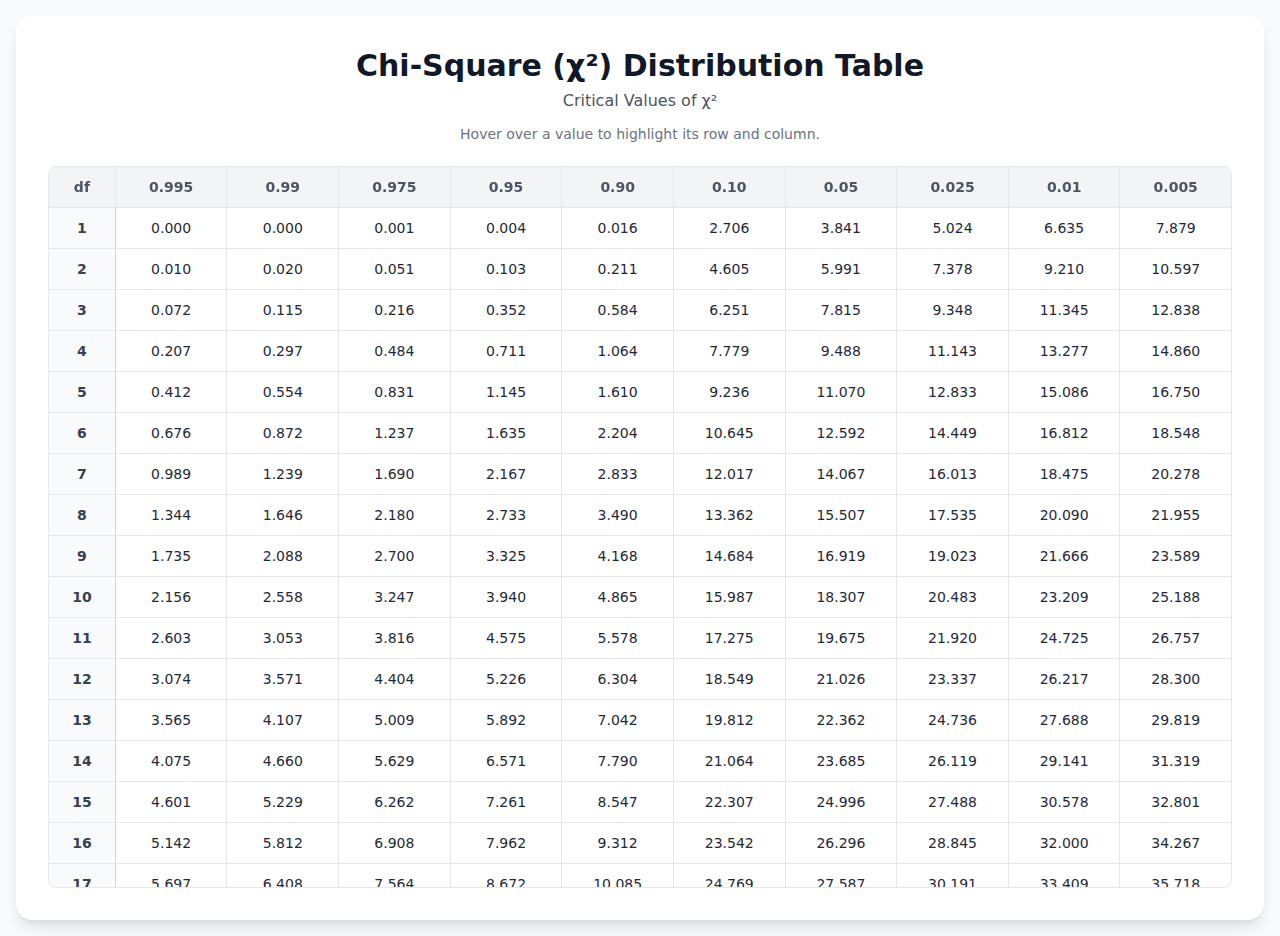
<file: ChiSquare_Distribution_Table.html>
<!DOCTYPE html>
<html lang="en">
<head>
    <meta charset="UTF-8">
    <meta name="viewport" content="width=device-width, initial-scale=1.0">
    <title>Interactive Chi-Square Distribution Table</title>
    <style>
        /* General Body and Layout Styles */
        body {
            font-family: system-ui, -apple-system, BlinkMacSystemFont, "Segoe UI", Roboto, "Helvetica Neue", Arial, "Noto Sans", sans-serif, "Apple Color Emoji", "Segoe UI Emoji", "Segoe UI Symbol", "Noto Color Emoji";
            background-color: #f9fafb;
            color: #1f2937;
            display: flex;
            align-items: center;
            justify-content: center;
            min-height: 100vh;
            margin: 0;
            padding: 1rem;
        }

        /* Main container for the table card */
        .main-container {
            width: 100%;
            max-width: 80rem;
            background-color: #ffffff;
            padding: 2rem;
            border-radius: 1rem;
            box-shadow: 0 10px 15px -3px rgb(0 0 0 / 0.1), 0 4px 6px -4px rgb(0 0 0 / 0.1);
        }

        /* Title and Subtitle Styles */
        .title-container {
            text-align: center;
            margin-bottom: 1.5rem;
        }
        h1 {
            font-size: 1.875rem;
            font-weight: 700;
            color: #111827;
            margin: 0;
        }
        .subtitle {
            font-size: 1rem;
            color: #4b5563;
            margin-top: 0.5rem;
        }
        .instructions {
            font-size: 0.875rem;
            color: #6b7281;
            margin-top: 0.25rem;
        }

        /* Table Wrapper and Base Styles */
        .table-container {
            max-height: 80vh; /* Limit height */
            overflow: auto;   /* Enable scrolling */
            border: 1px solid #e5e7eb;
            border-radius: 0.5rem;
        }
        table {
            min-width: 100%;
            font-size: 0.875rem;
            text-align: center;
            border-collapse: collapse;
        }
        th, td {
            padding: 0.75rem;
            transition: background-color 0.15s ease-in-out, font-weight 0.15s ease-in-out;
            white-space: nowrap; /* Prevent line breaks */
            border-left: 1px solid #e5e7eb;
            border-bottom: 1px solid #e5e7eb;
        }
        th:first-child, td:first-child {
            border-left: none;
        }


        /* Table Header Styles */
        thead {
            position: sticky;
            top: 0;
            z-index: 10;
        }
        th {
            background-color: #f3f4f6;
            font-weight: 700;
            color: #4b5563;
        }
        
        /* Row Header (df) Styles */
        .row-header {
            font-weight: 600;
            color: #374151;
            background-color: #f9fafb;
            position: sticky;
            left: 0;
            z-index: 5;
            border-right: 1px solid #d1d5db;
        }
        
        /* --- Highlighting Styles --- */
        /* Headers (top and side) */
        .header-highlight {
            background-color: #dcfce7; /* Light Green */
        }
        /* Cells in the highlighted row/column */
        .cell-highlight {
            background-color: #f0fdf4; /* Very Light Green */
        }
        /* The specific cell at the intersection */
        .intersection-highlight {
            background-color: #bbf7d0; /* Darker Green */
            font-weight: 700; /* Bold */
        }
    </style>
</head>
<body>

    <div class="main-container">
        <div class="title-container">
            <h1>Chi-Square (χ²) Distribution Table</h1>
            <p class="subtitle">Critical Values of χ²</p>
            <p class="instructions">Hover over a value to highlight its row and column.</p>
        </div>

        <div id="table-container" class="table-container">
            <table id="chi-square-table">
                <!-- Table content will be generated by JavaScript -->
            </table>
        </div>
    </div>

    <script>
        // Chi-Square Table Data
        const chiSquareData = [
            // df, α: 0.995, 0.99, 0.975, 0.95, 0.90, 0.10, 0.05, 0.025, 0.01, 0.005
            [1, 0.0000393, 0.000157, 0.000982, 0.00393, 0.0158, 2.706, 3.841, 5.024, 6.635, 7.879],
            [2, 0.0100, 0.0201, 0.0506, 0.103, 0.211, 4.605, 5.991, 7.378, 9.210, 10.597],
            [3, 0.0717, 0.115, 0.216, 0.352, 0.584, 6.251, 7.815, 9.348, 11.345, 12.838],
            [4, 0.207, 0.297, 0.484, 0.711, 1.064, 7.779, 9.488, 11.143, 13.277, 14.860],
            [5, 0.412, 0.554, 0.831, 1.145, 1.610, 9.236, 11.070, 12.833, 15.086, 16.750],
            [6, 0.676, 0.872, 1.237, 1.635, 2.204, 10.645, 12.592, 14.449, 16.812, 18.548],
            [7, 0.989, 1.239, 1.690, 2.167, 2.833, 12.017, 14.067, 16.013, 18.475, 20.278],
            [8, 1.344, 1.646, 2.180, 2.733, 3.490, 13.362, 15.507, 17.535, 20.090, 21.955],
            [9, 1.735, 2.088, 2.700, 3.325, 4.168, 14.684, 16.919, 19.023, 21.666, 23.589],
            [10, 2.156, 2.558, 3.247, 3.940, 4.865, 15.987, 18.307, 20.483, 23.209, 25.188],
            [11, 2.603, 3.053, 3.816, 4.575, 5.578, 17.275, 19.675, 21.920, 24.725, 26.757],
            [12, 3.074, 3.571, 4.404, 5.226, 6.304, 18.549, 21.026, 23.337, 26.217, 28.300],
            [13, 3.565, 4.107, 5.009, 5.892, 7.042, 19.812, 22.362, 24.736, 27.688, 29.819],
            [14, 4.075, 4.660, 5.629, 6.571, 7.790, 21.064, 23.685, 26.119, 29.141, 31.319],
            [15, 4.601, 5.229, 6.262, 7.261, 8.547, 22.307, 24.996, 27.488, 30.578, 32.801],
            [16, 5.142, 5.812, 6.908, 7.962, 9.312, 23.542, 26.296, 28.845, 32.000, 34.267],
            [17, 5.697, 6.408, 7.564, 8.672, 10.085, 24.769, 27.587, 30.191, 33.409, 35.718],
            [18, 6.265, 7.015, 8.231, 9.390, 10.865, 25.989, 28.869, 31.526, 34.805, 37.156],
            [19, 6.844, 7.633, 8.907, 10.117, 11.651, 27.204, 30.144, 32.852, 36.191, 38.582],
            [20, 7.434, 8.260, 9.591, 10.851, 12.443, 28.412, 31.410, 34.170, 37.566, 39.997],
            [21, 8.034, 8.897, 10.283, 11.591, 13.240, 29.615, 32.671, 35.479, 38.932, 41.401],
            [22, 8.643, 9.542, 10.982, 12.338, 14.041, 30.813, 33.924, 36.781, 40.289, 42.796],
            [23, 9.260, 10.196, 11.689, 13.091, 14.848, 32.007, 35.172, 38.076, 41.638, 44.181],
            [24, 9.886, 10.856, 12.401, 13.848, 15.659, 33.196, 36.415, 39.364, 42.980, 45.559],
            [25, 10.520, 11.524, 13.120, 14.611, 16.473, 34.382, 37.652, 40.646, 44.314, 46.928],
            [26, 11.160, 12.198, 13.844, 15.379, 17.292, 35.563, 38.885, 41.923, 45.642, 48.290],
            [27, 11.808, 12.879, 14.573, 16.151, 18.114, 36.741, 40.113, 43.195, 46.963, 49.645],
            [28, 12.461, 13.565, 15.308, 16.928, 18.939, 37.916, 41.337, 44.461, 48.278, 50.993],
            [29, 13.121, 14.256, 16.047, 17.708, 19.768, 39.087, 42.557, 45.722, 49.588, 52.336],
            [30, 13.787, 14.953, 16.791, 18.493, 20.599, 40.256, 43.773, 46.979, 50.892, 53.672],
            [40, 20.707, 22.164, 24.433, 26.509, 29.051, 51.805, 55.758, 59.342, 63.691, 66.766],
            [50, 27.991, 29.707, 32.357, 34.764, 37.689, 63.167, 67.505, 71.420, 76.154, 79.490]
        ];

        const table = document.getElementById('chi-square-table');

        // Function to generate the table
        function generateTable() {
            const thead = document.createElement('thead');
            const headerRow = document.createElement('tr');
            
            const headers = ["df", "0.995", "0.99", "0.975", "0.95", "0.90", "0.10", "0.05", "0.025", "0.01", "0.005"];
            headers.forEach(headerText => {
                const th = document.createElement('th');
                th.textContent = headerText;
                headerRow.appendChild(th);
            });
            thead.appendChild(headerRow);
            table.appendChild(thead);

            // Create tbody
            const tbody = document.createElement('tbody');
            chiSquareData.forEach(rowData => {
                const tr = document.createElement('tr');
                rowData.forEach((cellData, index) => {
                    const cell = document.createElement('td');
                    if (index === 0) {
                        cell.className = "row-header";
                        cell.textContent = cellData;
                    } else {
                        cell.textContent = cellData.toFixed(3);
                    }
                    tr.appendChild(cell);
                });
                tbody.appendChild(tr);
            });
            table.appendChild(tbody);
        }

        // Function to handle highlighting
        function addHighlightListeners() {
            const cells = table.querySelectorAll('tbody td');

            cells.forEach(cell => {
                if (cell.cellIndex === 0) return; // Skip row-header cells

                cell.addEventListener('mouseover', () => {
                    const colIndex = cell.cellIndex;
                    const rowIndex = cell.parentElement.rowIndex;

                    // Highlight column header
                    table.rows[0].cells[colIndex].classList.add('header-highlight');
                    
                    // Highlight row header
                    table.rows[rowIndex].cells[0].classList.add('header-highlight');

                    // Highlight all cells in the hovered row
                    for (let j = 1; j < table.rows[rowIndex].cells.length; j++) {
                        table.rows[rowIndex].cells[j].classList.add('cell-highlight');
                    }
                    
                    // Highlight all cells in the hovered column
                    for (let i = 1; i < table.rows.length; i++) { // Start from 1 to skip header row
                        table.rows[i].cells[colIndex].classList.add('cell-highlight');
                    }

                    // Add specific highlight to the intersection cell
                    cell.classList.add('intersection-highlight');
                });

                cell.addEventListener('mouseout', () => {
                    // Remove all highlight classes
                    document.querySelectorAll('.header-highlight, .cell-highlight, .intersection-highlight').forEach(el => {
                        el.classList.remove('header-highlight', 'cell-highlight', 'intersection-highlight');
                    });
                });
            });
        }

        // Initial setup
        generateTable();
        addHighlightListeners();

    </script>
</body>
</html>
</file>
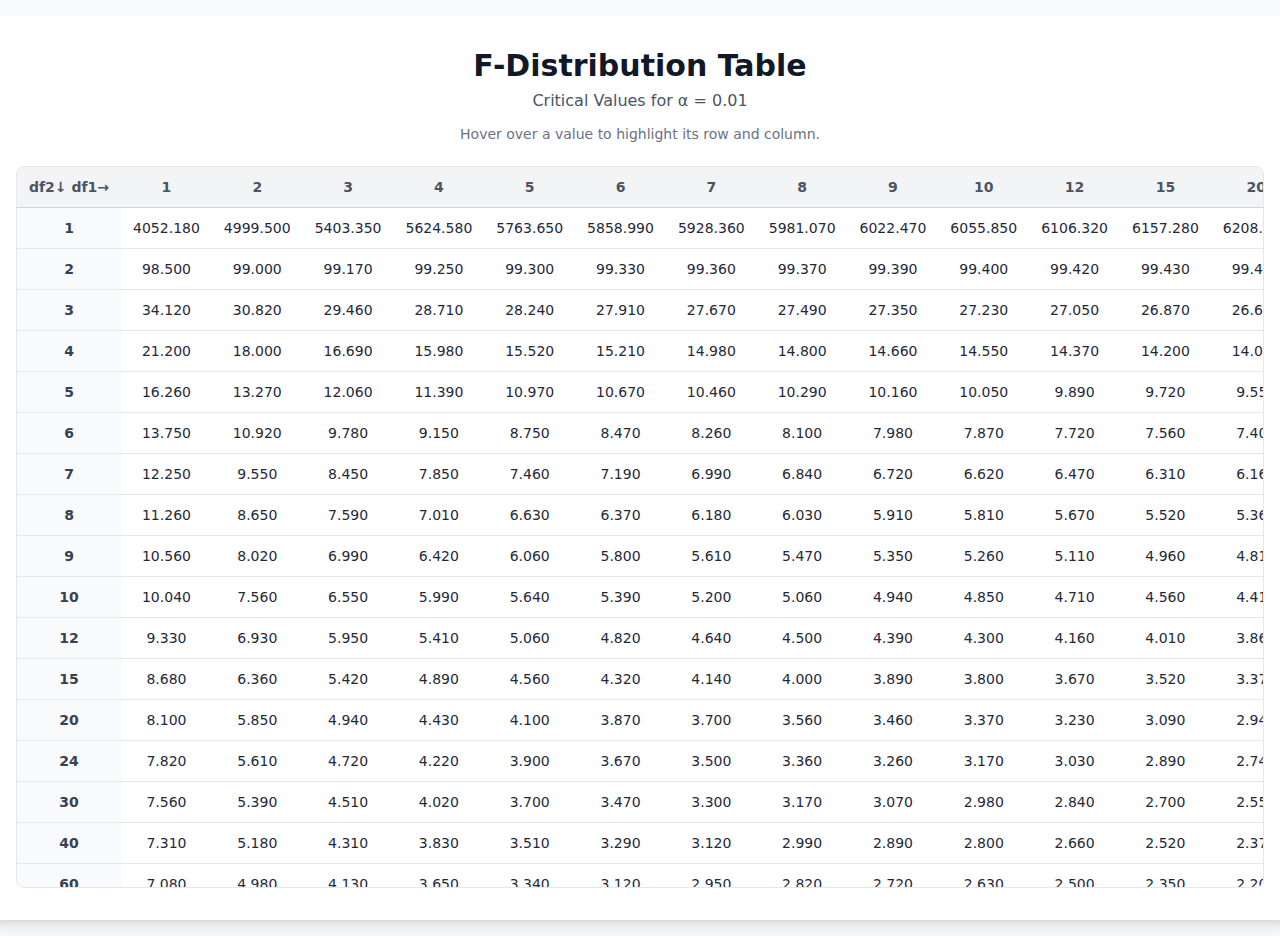
<file: F_Distribution_Table_01.html>
<!DOCTYPE html>
<html lang="en">
<head>
    <meta charset="UTF-8">
    <meta name="viewport" content="width=device-width, initial-scale=1.0">
    <title>Interactive F-Distribution Table (α = 0.01)</title>
    <style>
        /* General Body and Layout Styles */
        body {
            font-family: system-ui, -apple-system, BlinkMacSystemFont, "Segoe UI", Roboto, "Helvetica Neue", Arial, "Noto Sans", sans-serif, "Apple Color Emoji", "Segoe UI Emoji", "Segoe UI Symbol", "Noto Color Emoji";
            background-color: #f9fafb;
            color: #1f2937;
            display: flex;
            align-items: center;
            justify-content: center;
            min-height: 100vh;
            margin: 0;
            padding: 1rem;
        }

        /* Main container for the table card */
        .main-container {
            width: 100%;
            max-width: 80rem;
            background-color: #ffffff;
            padding: 2rem;
            border-radius: 1rem;
            box-shadow: 0 10px 15px -3px rgb(0 0 0 / 0.1), 0 4px 6px -4px rgb(0 0 0 / 0.1);
        }

        /* Title and Subtitle Styles */
        .title-container {
            text-align: center;
            margin-bottom: 1.5rem;
        }
        h1 {
            font-size: 1.875rem;
            font-weight: 700;
            color: #111827;
            margin: 0;
        }
        .subtitle {
            font-size: 1rem;
            color: #4b5563;
            margin-top: 0.5rem;
        }
        .instructions {
            font-size: 0.875rem;
            color: #6b7281;
            margin-top: 0.25rem;
        }

        /* Table Wrapper and Base Styles */
        .table-container {
            max-height: 80vh; /* Limit height */
            overflow: auto;   /* Enable scrolling */
            border: 1px solid #e5e7eb;
            border-radius: 0.5rem;
        }
        table {
            min-width: 100%;
            font-size: 0.875rem;
            text-align: center;
            border-collapse: collapse;
        }
        th, td {
            padding: 0.75rem;
            transition: background-color 0.15s ease-in-out, font-weight 0.15s ease-in-out;
            white-space: nowrap; /* Prevent line breaks */
        }

        /* Table Header Styles */
        thead {
            position: sticky;
            top: 0;
            z-index: 10;
        }
        th {
            background-color: #f3f4f6;
            font-weight: 700;
            color: #4b5563;
            border-bottom: 1px solid #d1d5db;
        }

        /* Table Body Styles */
        tbody tr {
            border-bottom: 1px solid #e5e7eb;
        }
        tbody tr:last-child {
            border-bottom: none;
        }

        /* Row Header (df2) Styles */
        .row-header {
            font-weight: 600;
            color: #374151;
            background-color: #f9fafb;
            position: sticky;
            left: 0;
            z-index: 5;
        }
        
        /* --- Highlighting Styles --- */
        /* Headers (df1 and df2) */
        .header-highlight {
            background-color: #dcfce7; /* Light Green */
        }
        /* Cells in the highlighted row/column */
        .cell-highlight {
            background-color: #f0fdf4; /* Very Light Green */
        }
        /* The specific cell at the intersection */
        .intersection-highlight {
            background-color: #bbf7d0; /* Darker Green */
            font-weight: 700; /* Bold */
        }
    </style>
</head>
<body>

    <div class="main-container">
        <div class="title-container">
            <h1>F-Distribution Table</h1>
            <p class="subtitle">Critical Values for α = 0.01</p>
            <p class="instructions">Hover over a value to highlight its row and column.</p>
        </div>

        <div id="table-container" class="table-container">
            <table id="f-table">
                <!-- Table content will be generated by JavaScript -->
            </table>
        </div>
    </div>

    <script>
        // F-Distribution data for alpha = 0.01
        const fData = [
            ["df2↓ df1→", 1, 2, 3, 4, 5, 6, 7, 8, 9, 10, 12, 15, 20, 24, 30, 40, 60, 120],
            [1, 4052.18, 4999.50, 5403.35, 5624.58, 5763.65, 5858.99, 5928.36, 5981.07, 6022.47, 6055.85, 6106.32, 6157.28, 6208.73, 6234.59, 6260.65, 6286.78, 6313.03, 6339.37],
            [2, 98.50, 99.00, 99.17, 99.25, 99.30, 99.33, 99.36, 99.37, 99.39, 99.40, 99.42, 99.43, 99.45, 99.46, 99.47, 99.47, 99.48, 99.49],
            [3, 34.12, 30.82, 29.46, 28.71, 28.24, 27.91, 27.67, 27.49, 27.35, 27.23, 27.05, 26.87, 26.69, 26.59, 26.50, 26.41, 26.32, 26.22],
            [4, 21.20, 18.00, 16.69, 15.98, 15.52, 15.21, 14.98, 14.80, 14.66, 14.55, 14.37, 14.20, 14.02, 13.93, 13.84, 13.75, 13.65, 13.56],
            [5, 16.26, 13.27, 12.06, 11.39, 10.97, 10.67, 10.46, 10.29, 10.16, 10.05, 9.89, 9.72, 9.55, 9.47, 9.38, 9.29, 9.20, 9.11],
            [6, 13.75, 10.92, 9.78, 9.15, 8.75, 8.47, 8.26, 8.10, 7.98, 7.87, 7.72, 7.56, 7.40, 7.31, 7.23, 7.14, 7.06, 6.97],
            [7, 12.25, 9.55, 8.45, 7.85, 7.46, 7.19, 6.99, 6.84, 6.72, 6.62, 6.47, 6.31, 6.16, 6.07, 5.99, 5.91, 5.82, 5.74],
            [8, 11.26, 8.65, 7.59, 7.01, 6.63, 6.37, 6.18, 6.03, 5.91, 5.81, 5.67, 5.52, 5.36, 5.28, 5.20, 5.11, 5.03, 4.95],
            [9, 10.56, 8.02, 6.99, 6.42, 6.06, 5.80, 5.61, 5.47, 5.35, 5.26, 5.11, 4.96, 4.81, 4.73, 4.65, 4.56, 4.47, 4.39],
            [10, 10.04, 7.56, 6.55, 5.99, 5.64, 5.39, 5.20, 5.06, 4.94, 4.85, 4.71, 4.56, 4.41, 4.33, 4.25, 4.16, 4.08, 3.99],
            [12, 9.33, 6.93, 5.95, 5.41, 5.06, 4.82, 4.64, 4.50, 4.39, 4.30, 4.16, 4.01, 3.86, 3.78, 3.70, 3.61, 3.52, 3.44],
            [15, 8.68, 6.36, 5.42, 4.89, 4.56, 4.32, 4.14, 4.00, 3.89, 3.80, 3.67, 3.52, 3.37, 3.29, 3.21, 3.12, 3.03, 2.95],
            [20, 8.10, 5.85, 4.94, 4.43, 4.10, 3.87, 3.70, 3.56, 3.46, 3.37, 3.23, 3.09, 2.94, 2.86, 2.78, 2.69, 2.60, 2.51],
            [24, 7.82, 5.61, 4.72, 4.22, 3.90, 3.67, 3.50, 3.36, 3.26, 3.17, 3.03, 2.89, 2.74, 2.66, 2.58, 2.49, 2.40, 2.31],
            [30, 7.56, 5.39, 4.51, 4.02, 3.70, 3.47, 3.30, 3.17, 3.07, 2.98, 2.84, 2.70, 2.55, 2.47, 2.39, 2.30, 2.21, 2.11],
            [40, 7.31, 5.18, 4.31, 3.83, 3.51, 3.29, 3.12, 2.99, 2.89, 2.80, 2.66, 2.52, 2.37, 2.29, 2.21, 2.11, 2.02, 1.92],
            [60, 7.08, 4.98, 4.13, 3.65, 3.34, 3.12, 2.95, 2.82, 2.72, 2.63, 2.50, 2.35, 2.20, 2.12, 2.04, 1.94, 1.84, 1.74],
            [120, 6.85, 4.79, 3.95, 3.48, 3.17, 2.96, 2.79, 2.66, 2.56, 2.47, 2.34, 2.19, 2.04, 1.96, 1.87, 1.77, 1.67, 1.56]
        ];

        const table = document.getElementById('f-table');

        // Function to generate the table
        function generateTable() {
            // Create thead
            const thead = document.createElement('thead');
            const headerRow = document.createElement('tr');
            fData[0].forEach(headerText => {
                const th = document.createElement('th');
                th.textContent = headerText;
                headerRow.appendChild(th);
            });
            thead.appendChild(headerRow);
            table.appendChild(thead);

            // Create tbody
            const tbody = document.createElement('tbody');
            for (let i = 1; i < fData.length; i++) {
                const dataRow = document.createElement('tr');
                fData[i].forEach((cellData, index) => {
                    const cell = document.createElement('td');
                    
                    if (index === 0) {
                        cell.textContent = cellData;
                        cell.className = "row-header";
                    } else {
                        cell.textContent = Number(cellData).toFixed(3);
                    }
                    dataRow.appendChild(cell);
                });
                tbody.appendChild(dataRow);
            }
            table.appendChild(tbody);
        }

        // Function to handle highlighting
        function addHighlightListeners() {
            const cells = table.querySelectorAll('td');
            const headerCells = table.querySelectorAll('th');

            cells.forEach(cell => {
                if (cell.cellIndex === 0) return; // Skip row-header cells

                cell.addEventListener('mouseover', () => {
                    const colIndex = cell.cellIndex;
                    const rowIndex = cell.parentElement.rowIndex;

                    // Highlight column header
                    headerCells[colIndex].classList.add('header-highlight');
                    
                    // Highlight row header
                    table.rows[rowIndex].cells[0].classList.add('header-highlight');

                    // Highlight all cells in the hovered column and row
                    for (let i = 1; i < table.rows.length; i++) {
                        table.rows[i].cells[colIndex].classList.add('cell-highlight');
                    }
                    for (let j = 1; j < table.rows[rowIndex].cells.length; j++) {
                        table.rows[rowIndex].cells[j].classList.add('cell-highlight');
                    }

                    // Add specific highlight to the intersection cell
                    cell.classList.add('intersection-highlight');
                });

                cell.addEventListener('mouseout', () => {
                    // Remove all highlight classes from all cells
                    document.querySelectorAll('.header-highlight, .cell-highlight, .intersection-highlight').forEach(el => {
                        el.classList.remove('header-highlight', 'cell-highlight', 'intersection-highlight');
                    });
                });
            });
        }

        // Initial setup
        generateTable();
        addHighlightListeners();

    </script>
</body>
</html>
</file>
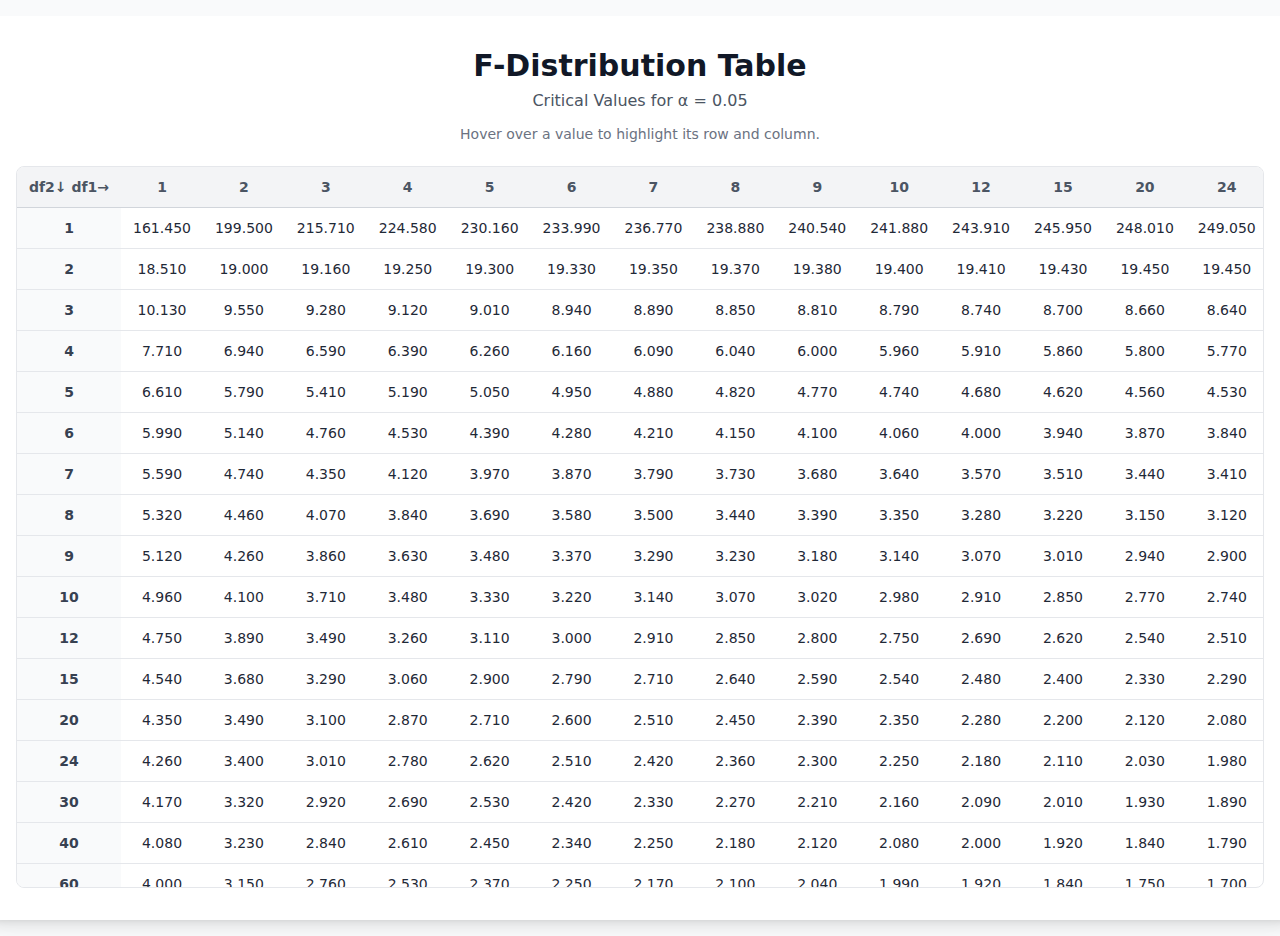
<file: F_Distribution_Table_05.html>
<!DOCTYPE html>
<html lang="en">
<head>
    <meta charset="UTF-8">
    <meta name="viewport" content="width=device-width, initial-scale=1.0">
    <title>Interactive F-Distribution Table (α = 0.05)</title>
    <style>
        /* General Body and Layout Styles */
        body {
            font-family: system-ui, -apple-system, BlinkMacSystemFont, "Segoe UI", Roboto, "Helvetica Neue", Arial, "Noto Sans", sans-serif, "Apple Color Emoji", "Segoe UI Emoji", "Segoe UI Symbol", "Noto Color Emoji";
            background-color: #f9fafb;
            color: #1f2937;
            display: flex;
            align-items: center;
            justify-content: center;
            min-height: 100vh;
            margin: 0;
            padding: 1rem;
        }

        /* Main container for the table card */
        .main-container {
            width: 100%;
            max-width: 80rem;
            background-color: #ffffff;
            padding: 2rem;
            border-radius: 1rem;
            box-shadow: 0 10px 15px -3px rgb(0 0 0 / 0.1), 0 4px 6px -4px rgb(0 0 0 / 0.1);
        }

        /* Title and Subtitle Styles */
        .title-container {
            text-align: center;
            margin-bottom: 1.5rem;
        }
        h1 {
            font-size: 1.875rem;
            font-weight: 700;
            color: #111827;
            margin: 0;
        }
        .subtitle {
            font-size: 1rem;
            color: #4b5563;
            margin-top: 0.5rem;
        }
        .instructions {
            font-size: 0.875rem;
            color: #6b7281;
            margin-top: 0.25rem;
        }

        /* Table Wrapper and Base Styles */
        .table-container {
            max-height: 80vh; /* Limit height */
            overflow: auto;   /* Enable scrolling */
            border: 1px solid #e5e7eb;
            border-radius: 0.5rem;
        }
        table {
            min-width: 100%;
            font-size: 0.875rem;
            text-align: center;
            border-collapse: collapse;
        }
        th, td {
            padding: 0.75rem;
            transition: background-color 0.15s ease-in-out, font-weight 0.15s ease-in-out;
            white-space: nowrap; /* Prevent line breaks */
        }

        /* Table Header Styles */
        thead {
            position: sticky;
            top: 0;
            z-index: 10;
        }
        th {
            background-color: #f3f4f6;
            font-weight: 700;
            color: #4b5563;
            border-bottom: 1px solid #d1d5db;
        }

        /* Table Body Styles */
        tbody tr {
            border-bottom: 1px solid #e5e7eb;
        }
        tbody tr:last-child {
            border-bottom: none;
        }

        /* Row Header (df2) Styles */
        .row-header {
            font-weight: 600;
            color: #374151;
            background-color: #f9fafb;
            position: sticky;
            left: 0;
            z-index: 5;
        }
        
        /* --- Highlighting Styles --- */
        /* Headers (df1 and df2) */
        .header-highlight {
            background-color: #dcfce7; /* Light Green */
        }
        /* Cells in the highlighted row/column */
        .cell-highlight {
            background-color: #f0fdf4; /* Very Light Green */
        }
        /* The specific cell at the intersection */
        .intersection-highlight {
            background-color: #bbf7d0; /* Darker Green */
            font-weight: 700; /* Bold */
        }
    </style>
</head>
<body>

    <div class="main-container">
        <div class="title-container">
            <h1>F-Distribution Table</h1>
            <p class="subtitle">Critical Values for α = 0.05</p>
            <p class="instructions">Hover over a value to highlight its row and column.</p>
        </div>

        <div id="table-container" class="table-container">
            <table id="f-table">
                <!-- Table content will be generated by JavaScript -->
            </table>
        </div>
    </div>

    <script>
        // F-Distribution data for alpha = 0.05
        const fData = [
            ["df2↓ df1→", 1, 2, 3, 4, 5, 6, 7, 8, 9, 10, 12, 15, 20, 24, 30, 40, 60, 120],
            [1, 161.45, 199.50, 215.71, 224.58, 230.16, 233.99, 236.77, 238.88, 240.54, 241.88, 243.91, 245.95, 248.01, 249.05, 250.10, 251.14, 252.20, 253.25],
            [2, 18.51, 19.00, 19.16, 19.25, 19.30, 19.33, 19.35, 19.37, 19.38, 19.40, 19.41, 19.43, 19.45, 19.45, 19.46, 19.47, 19.48, 19.49],
            [3, 10.13, 9.55, 9.28, 9.12, 9.01, 8.94, 8.89, 8.85, 8.81, 8.79, 8.74, 8.70, 8.66, 8.64, 8.62, 8.59, 8.57, 8.55],
            [4, 7.71, 6.94, 6.59, 6.39, 6.26, 6.16, 6.09, 6.04, 6.00, 5.96, 5.91, 5.86, 5.80, 5.77, 5.75, 5.72, 5.69, 5.66],
            [5, 6.61, 5.79, 5.41, 5.19, 5.05, 4.95, 4.88, 4.82, 4.77, 4.74, 4.68, 4.62, 4.56, 4.53, 4.50, 4.46, 4.43, 4.40],
            [6, 5.99, 5.14, 4.76, 4.53, 4.39, 4.28, 4.21, 4.15, 4.10, 4.06, 4.00, 3.94, 3.87, 3.84, 3.81, 3.77, 3.74, 3.70],
            [7, 5.59, 4.74, 4.35, 4.12, 3.97, 3.87, 3.79, 3.73, 3.68, 3.64, 3.57, 3.51, 3.44, 3.41, 3.38, 3.34, 3.30, 3.27],
            [8, 5.32, 4.46, 4.07, 3.84, 3.69, 3.58, 3.50, 3.44, 3.39, 3.35, 3.28, 3.22, 3.15, 3.12, 3.08, 3.04, 3.01, 2.97],
            [9, 5.12, 4.26, 3.86, 3.63, 3.48, 3.37, 3.29, 3.23, 3.18, 3.14, 3.07, 3.01, 2.94, 2.90, 2.86, 2.83, 2.79, 2.75],
            [10, 4.96, 4.10, 3.71, 3.48, 3.33, 3.22, 3.14, 3.07, 3.02, 2.98, 2.91, 2.85, 2.77, 2.74, 2.70, 2.66, 2.62, 2.58],
            [12, 4.75, 3.89, 3.49, 3.26, 3.11, 3.00, 2.91, 2.85, 2.80, 2.75, 2.69, 2.62, 2.54, 2.51, 2.47, 2.43, 2.38, 2.34],
            [15, 4.54, 3.68, 3.29, 3.06, 2.90, 2.79, 2.71, 2.64, 2.59, 2.54, 2.48, 2.40, 2.33, 2.29, 2.25, 2.20, 2.16, 2.11],
            [20, 4.35, 3.49, 3.10, 2.87, 2.71, 2.60, 2.51, 2.45, 2.39, 2.35, 2.28, 2.20, 2.12, 2.08, 2.04, 1.99, 1.95, 1.90],
            [24, 4.26, 3.40, 3.01, 2.78, 2.62, 2.51, 2.42, 2.36, 2.30, 2.25, 2.18, 2.11, 2.03, 1.98, 1.94, 1.89, 1.84, 1.79],
            [30, 4.17, 3.32, 2.92, 2.69, 2.53, 2.42, 2.33, 2.27, 2.21, 2.16, 2.09, 2.01, 1.93, 1.89, 1.84, 1.79, 1.74, 1.68],
            [40, 4.08, 3.23, 2.84, 2.61, 2.45, 2.34, 2.25, 2.18, 2.12, 2.08, 2.00, 1.92, 1.84, 1.79, 1.74, 1.69, 1.64, 1.58],
            [60, 4.00, 3.15, 2.76, 2.53, 2.37, 2.25, 2.17, 2.10, 2.04, 1.99, 1.92, 1.84, 1.75, 1.70, 1.65, 1.59, 1.53, 1.47],
            [120, 3.92, 3.07, 2.68, 2.45, 2.29, 2.17, 2.09, 2.02, 1.96, 1.91, 1.83, 1.75, 1.66, 1.61, 1.55, 1.50, 1.43, 1.37],
        ];

        const table = document.getElementById('f-table');

        // Function to generate the table
        function generateTable() {
            // Create thead
            const thead = document.createElement('thead');
            const headerRow = document.createElement('tr');
            fData[0].forEach(headerText => {
                const th = document.createElement('th');
                th.textContent = headerText;
                headerRow.appendChild(th);
            });
            thead.appendChild(headerRow);
            table.appendChild(thead);

            // Create tbody
            const tbody = document.createElement('tbody');
            for (let i = 1; i < fData.length; i++) {
                const dataRow = document.createElement('tr');
                fData[i].forEach((cellData, index) => {
                    const cell = document.createElement('td');
                    
                    if (index === 0) {
                        cell.textContent = cellData;
                        cell.className = "row-header";
                    } else {
                        cell.textContent = Number(cellData).toFixed(3);
                    }
                    dataRow.appendChild(cell);
                });
                tbody.appendChild(dataRow);
            }
            table.appendChild(tbody);
        }

        // Function to handle highlighting
        function addHighlightListeners() {
            const cells = table.querySelectorAll('td');
            const headerCells = table.querySelectorAll('th');

            cells.forEach(cell => {
                if (cell.cellIndex === 0) return; // Skip row-header cells

                cell.addEventListener('mouseover', () => {
                    const colIndex = cell.cellIndex;
                    const rowIndex = cell.parentElement.rowIndex;

                    // Highlight column header
                    headerCells[colIndex].classList.add('header-highlight');
                    
                    // Highlight row header
                    table.rows[rowIndex].cells[0].classList.add('header-highlight');

                    // Highlight all cells in the hovered column and row
                    for (let i = 1; i < table.rows.length; i++) {
                        table.rows[i].cells[colIndex].classList.add('cell-highlight');
                    }
                    for (let j = 1; j < table.rows[rowIndex].cells.length; j++) {
                        table.rows[rowIndex].cells[j].classList.add('cell-highlight');
                    }

                    // Add specific highlight to the intersection cell
                    cell.classList.add('intersection-highlight');
                });

                cell.addEventListener('mouseout', () => {
                    // Remove all highlight classes from all cells
                    document.querySelectorAll('.header-highlight, .cell-highlight, .intersection-highlight').forEach(el => {
                        el.classList.remove('header-highlight', 'cell-highlight', 'intersection-highlight');
                    });
                });
            });
        }

        // Initial setup
        generateTable();
        addHighlightListeners();

    </script>
</body>
</html>
</file>
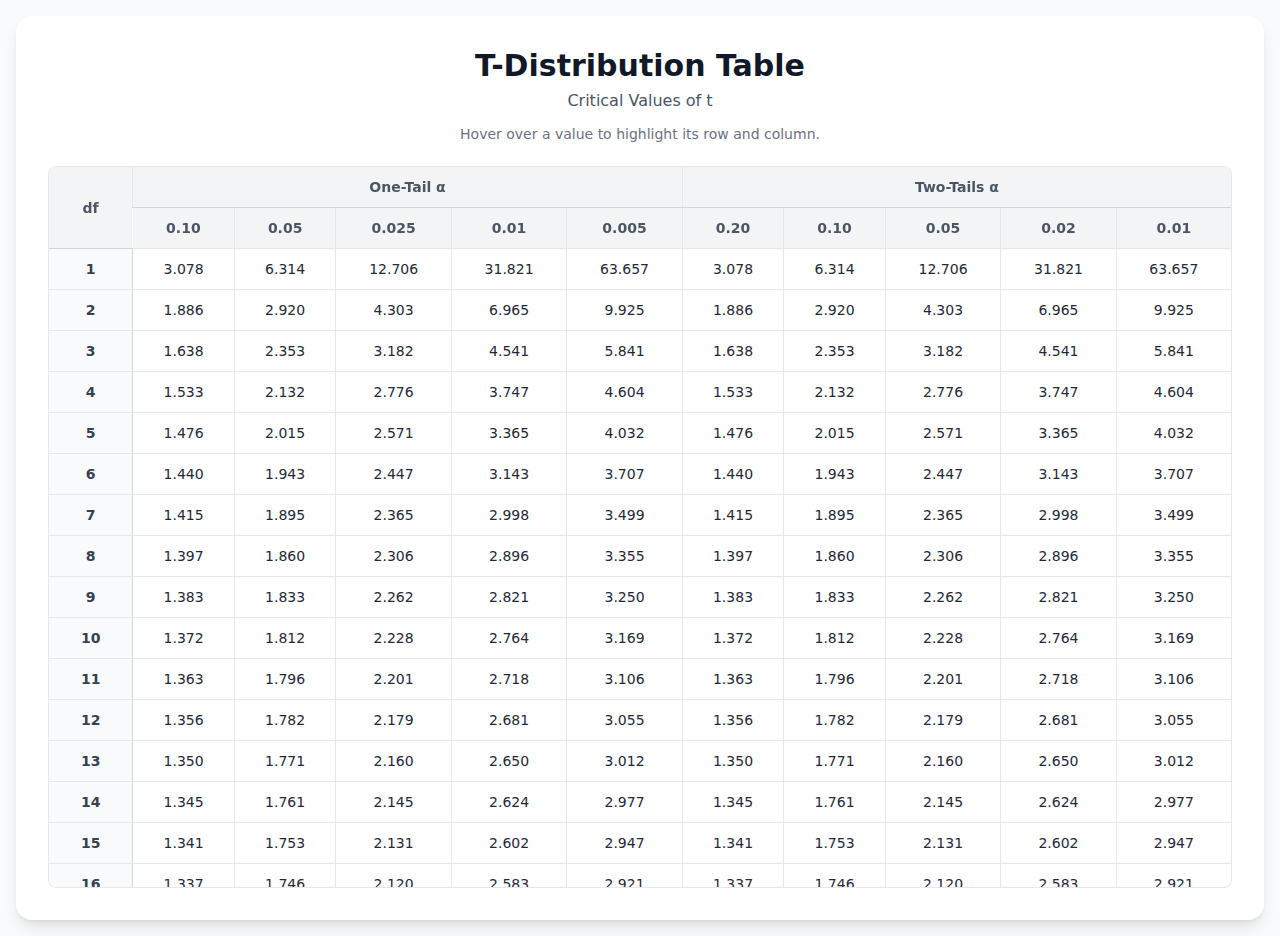
<file: T_Distribution_Table.html>
<!DOCTYPE html>
<html lang="en">
<head>
    <meta charset="UTF-8">
    <meta name="viewport" content="width=device-width, initial-scale=1.0">
    <title>Interactive T-Distribution Table</title>
    <style>
        /* General Body and Layout Styles */
        body {
            font-family: system-ui, -apple-system, BlinkMacSystemFont, "Segoe UI", Roboto, "Helvetica Neue", Arial, "Noto Sans", sans-serif, "Apple Color Emoji", "Segoe UI Emoji", "Segoe UI Symbol", "Noto Color Emoji";
            background-color: #f9fafb;
            color: #1f2937;
            display: flex;
            align-items: center;
            justify-content: center;
            min-height: 100vh;
            margin: 0;
            padding: 1rem;
        }

        /* Main container for the table card */
        .main-container {
            width: 100%;
            max-width: 80rem;
            background-color: #ffffff;
            padding: 2rem;
            border-radius: 1rem;
            box-shadow: 0 10px 15px -3px rgb(0 0 0 / 0.1), 0 4px 6px -4px rgb(0 0 0 / 0.1);
        }

        /* Title and Subtitle Styles */
        .title-container {
            text-align: center;
            margin-bottom: 1.5rem;
        }
        h1 {
            font-size: 1.875rem;
            font-weight: 700;
            color: #111827;
            margin: 0;
        }
        .subtitle {
            font-size: 1rem;
            color: #4b5563;
            margin-top: 0.5rem;
        }
        .instructions {
            font-size: 0.875rem;
            color: #6b7281;
            margin-top: 0.25rem;
        }

        /* Table Wrapper and Base Styles */
        .table-container {
            max-height: 80vh; /* Limit height */
            overflow: auto;   /* Enable scrolling */
            border: 1px solid #e5e7eb;
            border-radius: 0.5rem;
        }
        table {
            min-width: 100%;
            font-size: 0.875rem;
            text-align: center;
            border-collapse: collapse;
        }
        th, td {
            padding: 0.75rem;
            transition: background-color 0.15s ease-in-out, font-weight 0.15s ease-in-out;
            white-space: nowrap; /* Prevent line breaks */
            border-left: 1px solid #e5e7eb;
            border-bottom: 1px solid #e5e7eb;
        }
        th:first-child, td:first-child {
            border-left: none;
        }


        /* Table Header Styles */
        thead {
            position: sticky;
            top: 0;
            z-index: 10;
        }
        th {
            background-color: #f3f4f6;
            font-weight: 700;
            color: #4b5563;
        }
        .top-header {
            border-bottom: 1px solid #d1d5db;
        }

        /* Row Header (df) Styles */
        .row-header {
            font-weight: 600;
            color: #374151;
            background-color: #f9fafb;
            position: sticky;
            left: 0;
            z-index: 5;
            border-right: 1px solid #d1d5db;
        }
        
        /* --- Highlighting Styles --- */
        /* Headers (top and side) */
        .header-highlight {
            background-color: #dcfce7; /* Light Green */
        }
        /* Cells in the highlighted row/column */
        .cell-highlight {
            background-color: #f0fdf4; /* Very Light Green */
        }
        /* The specific cell at the intersection */
        .intersection-highlight {
            background-color: #bbf7d0; /* Darker Green */
            font-weight: 700; /* Bold */
        }
    </style>
</head>
<body>

    <div class="main-container">
        <div class="title-container">
            <h1>T-Distribution Table</h1>
            <p class="subtitle">Critical Values of t</p>
            <p class="instructions">Hover over a value to highlight its row and column.</p>
        </div>

        <div id="table-container" class="table-container">
            <table id="t-table">
                <!-- Table content will be generated by JavaScript -->
            </table>
        </div>
    </div>

    <script>
        // T-Table Data
        const tData = [
            // df, one-tail: .10, .05, .025, .01, .005 | two-tails: .20, .10, .05, .02, .01
            [1, 3.078, 6.314, 12.706, 31.821, 63.657],
            [2, 1.886, 2.920, 4.303, 6.965, 9.925],
            [3, 1.638, 2.353, 3.182, 4.541, 5.841],
            [4, 1.533, 2.132, 2.776, 3.747, 4.604],
            [5, 1.476, 2.015, 2.571, 3.365, 4.032],
            [6, 1.440, 1.943, 2.447, 3.143, 3.707],
            [7, 1.415, 1.895, 2.365, 2.998, 3.499],
            [8, 1.397, 1.860, 2.306, 2.896, 3.355],
            [9, 1.383, 1.833, 2.262, 2.821, 3.250],
            [10, 1.372, 1.812, 2.228, 2.764, 3.169],
            [11, 1.363, 1.796, 2.201, 2.718, 3.106],
            [12, 1.356, 1.782, 2.179, 2.681, 3.055],
            [13, 1.350, 1.771, 2.160, 2.650, 3.012],
            [14, 1.345, 1.761, 2.145, 2.624, 2.977],
            [15, 1.341, 1.753, 2.131, 2.602, 2.947],
            [16, 1.337, 1.746, 2.120, 2.583, 2.921],
            [17, 1.333, 1.740, 2.110, 2.567, 2.898],
            [18, 1.330, 1.734, 2.101, 2.552, 2.878],
            [19, 1.328, 1.729, 2.093, 2.539, 2.861],
            [20, 1.325, 1.725, 2.086, 2.528, 2.845],
            [21, 1.323, 1.721, 2.080, 2.518, 2.831],
            [22, 1.321, 1.717, 2.074, 2.508, 2.819],
            [23, 1.319, 1.714, 2.069, 2.500, 2.807],
            [24, 1.318, 1.711, 2.064, 2.492, 2.797],
            [25, 1.316, 1.708, 2.060, 2.485, 2.787],
            [26, 1.315, 1.706, 2.056, 2.479, 2.779],
            [27, 1.314, 1.703, 2.052, 2.473, 2.771],
            [28, 1.313, 1.701, 2.048, 2.467, 2.763],
            [29, 1.311, 1.699, 2.045, 2.462, 2.756],
            [30, 1.310, 1.697, 2.042, 2.457, 2.750],
            [35, 1.306, 1.690, 2.030, 2.438, 2.724],
            [40, 1.303, 1.684, 2.021, 2.423, 2.704],
            [45, 1.301, 1.679, 2.014, 2.412, 2.690],
            [50, 1.299, 1.676, 2.009, 2.403, 2.678],
            [55, 1.297, 1.673, 2.004, 2.396, 2.668],
            [60, 1.296, 1.671, 2.000, 2.390, 2.660],
            [65, 1.295, 1.669, 1.997, 2.385, 2.654],
            [70, 1.294, 1.667, 1.994, 2.381, 2.648],
            [75, 1.293, 1.665, 1.992, 2.377, 2.643],
            [80, 1.292, 1.664, 1.990, 2.374, 2.639],
            [85, 1.292, 1.663, 1.988, 2.371, 2.635],
            [90, 1.291, 1.662, 1.987, 2.368, 2.632],
            [95, 1.291, 1.661, 1.985, 2.366, 2.629],
            [100, 1.290, 1.660, 1.984, 2.364, 2.626]
        ];

        const table = document.getElementById('t-table');

        // Function to generate the table
        function generateTable() {
            const thead = document.createElement('thead');
            const topHeaderRow = document.createElement('tr');
            const bottomHeaderRow = document.createElement('tr');

            // Top Header Row
            topHeaderRow.innerHTML = `<th rowspan="2" class="top-header">df</th>
                                      <th colspan="5" class="top-header">One-Tail α</th>`;
            
            // Bottom Header Row
            bottomHeaderRow.innerHTML = `<th>0.10</th><th>0.05</th><th>0.025</th><th>0.01</th><th>0.005</th>`;

            thead.appendChild(topHeaderRow);
            thead.appendChild(bottomHeaderRow);
            
            // Add second header for two-tails
            const twoTailsTop = document.createElement('th');
            twoTailsTop.colSpan = 5;
            twoTailsTop.className = "top-header";
            twoTailsTop.textContent = "Two-Tails α";
            topHeaderRow.appendChild(twoTailsTop);

            const twoTailsBottom = `<th>0.20</th><th>0.10</th><th>0.05</th><th>0.02</th><th>0.01</th>`;
            bottomHeaderRow.innerHTML += twoTailsBottom;

            table.appendChild(thead);

            // Create tbody
            const tbody = document.createElement('tbody');
            tData.forEach(rowData => {
                const tr = document.createElement('tr');
                // First cell is the df value
                const dfCell = document.createElement('td');
                dfCell.className = "row-header";
                dfCell.textContent = rowData[0];
                tr.appendChild(dfCell);
                
                // Add the t-values for one-tail
                for(let i = 0; i < 5; i++) {
                    const cell = document.createElement('td');
                    cell.textContent = rowData[i+1].toFixed(3);
                    tr.appendChild(cell);
                }
                // Add the t-values for two-tails (same data)
                for(let i = 0; i < 5; i++) {
                    const cell = document.createElement('td');
                    cell.textContent = rowData[i+1].toFixed(3);
                    tr.appendChild(cell);
                }
                tbody.appendChild(tr);
            });
            table.appendChild(tbody);
        }

        // Function to handle highlighting
        function addHighlightListeners() {
            const cells = table.querySelectorAll('tbody td');

            cells.forEach(cell => {
                if (cell.cellIndex === 0) return; // Skip row-header cells

                cell.addEventListener('mouseover', () => {
                    const colIndex = cell.cellIndex;
                    const rowIndex = cell.parentElement.rowIndex;

                    // Highlight row header (df value)
                    table.rows[rowIndex].cells[0].classList.add('header-highlight');

                    // Highlight column headers
                    // For one-tail
                    if(colIndex > 0 && colIndex <= 5) {
                        table.rows[0].cells[1].classList.add('header-highlight'); // "One-Tail α"
                        table.rows[1].cells[colIndex - 1].classList.add('header-highlight');
                    }
                    // For two-tails
                    if(colIndex > 5) {
                        table.rows[0].cells[2].classList.add('header-highlight'); // "Two-Tails α"
                        table.rows[1].cells[colIndex - 1].classList.add('header-highlight');
                    }

                    // Highlight all cells in the hovered row
                    for (let j = 1; j < table.rows[rowIndex].cells.length; j++) {
                        table.rows[rowIndex].cells[j].classList.add('cell-highlight');
                    }
                    
                    // Highlight all cells in the hovered column
                    for (let i = 2; i < table.rows.length; i++) { // Start from 2 to skip header rows
                        table.rows[i].cells[colIndex].classList.add('cell-highlight');
                    }

                    // Add specific highlight to the intersection cell
                    cell.classList.add('intersection-highlight');
                });

                cell.addEventListener('mouseout', () => {
                    // Remove all highlight classes
                    document.querySelectorAll('.header-highlight, .cell-highlight, .intersection-highlight').forEach(el => {
                        el.classList.remove('header-highlight', 'cell-highlight', 'intersection-highlight');
                    });
                });
            });
        }

        // Initial setup
        generateTable();
        addHighlightListeners();

    </script>
</body>
</html>
</file>
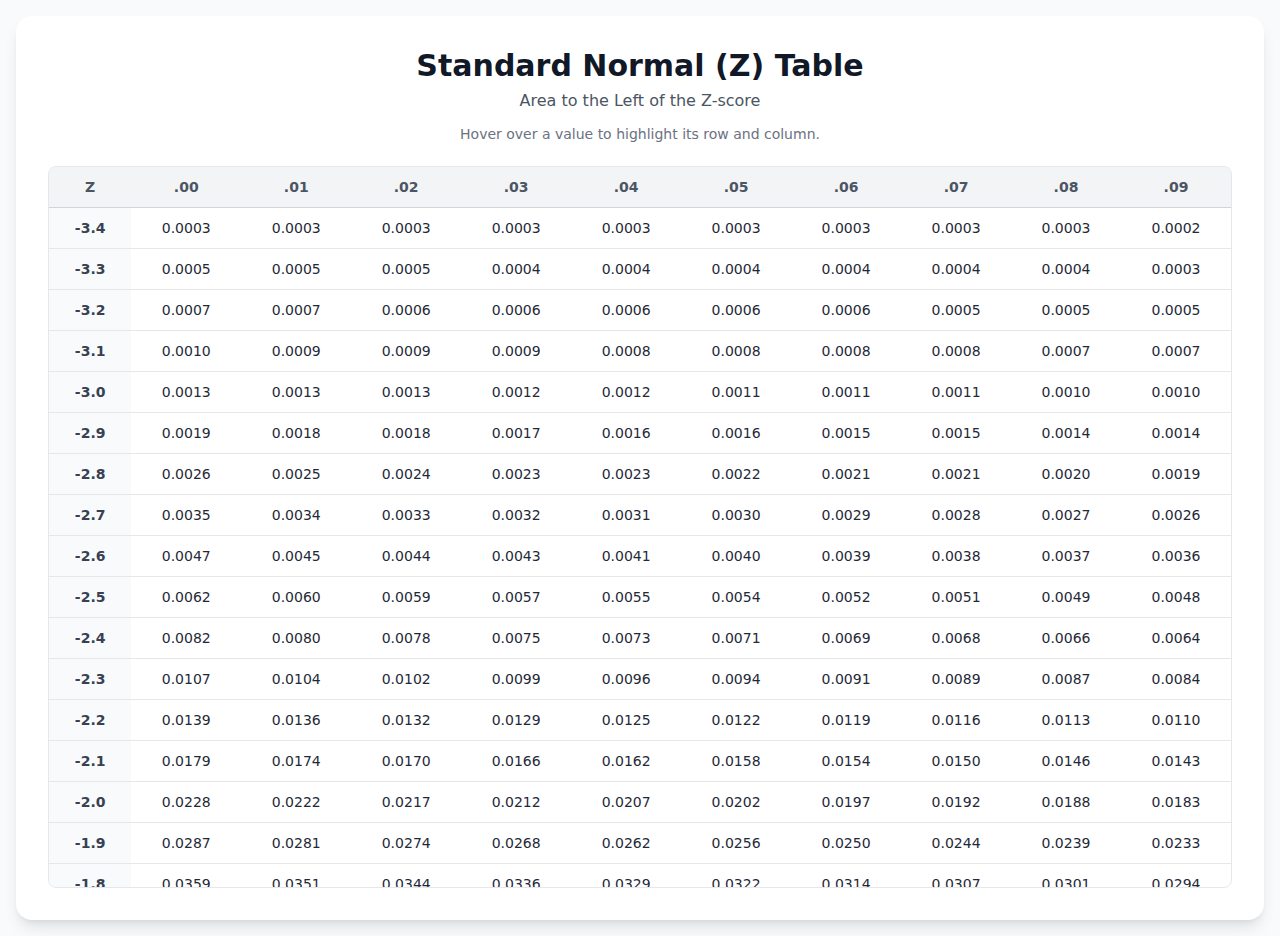
<file: Z_Distribution_Table.html>
<!DOCTYPE html>
<html lang="en">
<head>
    <meta charset="UTF-8">
    <meta name="viewport" content="width=device-width, initial-scale=1.0">
    <title>Interactive Z-Table</title>
    <style>
        /* General Body and Layout Styles */
        body {
            font-family: system-ui, -apple-system, BlinkMacSystemFont, "Segoe UI", Roboto, "Helvetica Neue", Arial, "Noto Sans", sans-serif, "Apple Color Emoji", "Segoe UI Emoji", "Segoe UI Symbol", "Noto Color Emoji";
            background-color: #f9fafb;
            color: #1f2937;
            display: flex;
            align-items: center;
            justify-content: center;
            min-height: 100vh;
            margin: 0;
            padding: 1rem;
        }

        /* Main container for the table card */
        .main-container {
            width: 100%;
            max-width: 80rem;
            background-color: #ffffff;
            padding: 2rem;
            border-radius: 1rem;
            box-shadow: 0 10px 15px -3px rgb(0 0 0 / 0.1), 0 4px 6px -4px rgb(0 0 0 / 0.1);
        }

        /* Title and Subtitle Styles */
        .title-container {
            text-align: center;
            margin-bottom: 1.5rem;
        }
        h1 {
            font-size: 1.875rem;
            font-weight: 700;
            color: #111827;
            margin: 0;
        }
        .subtitle {
            font-size: 1rem;
            color: #4b5563;
            margin-top: 0.5rem;
        }
        .instructions {
            font-size: 0.875rem;
            color: #6b7281;
            margin-top: 0.25rem;
        }

        /* Table Wrapper and Base Styles */
        .table-container {
            max-height: 80vh; /* Limit height */
            overflow: auto;   /* Enable scrolling */
            border: 1px solid #e5e7eb;
            border-radius: 0.5rem;
        }
        table {
            min-width: 100%;
            font-size: 0.875rem;
            text-align: center;
            border-collapse: collapse;
        }
        th, td {
            padding: 0.75rem;
            transition: background-color 0.15s ease-in-out, font-weight 0.15s ease-in-out;
            white-space: nowrap; /* Prevent line breaks */
        }

        /* Table Header Styles */
        thead {
            position: sticky;
            top: 0;
            z-index: 10;
        }
        th {
            background-color: #f3f4f6;
            font-weight: 700;
            color: #4b5563;
            border-bottom: 1px solid #d1d5db;
        }

        /* Table Body Styles */
        tbody tr {
            border-bottom: 1px solid #e5e7eb;
        }
        tbody tr:last-child {
            border-bottom: none;
        }

        /* Row Header (Z-score) Styles */
        .row-header {
            font-weight: 600;
            color: #374151;
            background-color: #f9fafb;
            position: sticky;
            left: 0;
            z-index: 5;
        }
        
        /* --- Highlighting Styles --- */
        /* Headers (top and side) */
        .header-highlight {
            background-color: #dcfce7; /* Light Green */
        }
        /* Cells in the highlighted row/column */
        .cell-highlight {
            background-color: #f0fdf4; /* Very Light Green */
        }
        /* The specific cell at the intersection */
        .intersection-highlight {
            background-color: #bbf7d0; /* Darker Green */
            font-weight: 700; /* Bold */
        }
    </style>
</head>
<body>

    <div class="main-container">
        <div class="title-container">
            <h1>Standard Normal (Z) Table</h1>
            <p class="subtitle">Area to the Left of the Z-score</p>
            <p class="instructions">Hover over a value to highlight its row and column.</p>
        </div>

        <div id="table-container" class="table-container">
            <table id="z-table">
                <!-- Table content will be generated by JavaScript -->
            </table>
        </div>
    </div>

    <script>
        // Z-Table Data: Area under the standard normal curve to the left of Z
        const zData = [
            ["Z", ".00", ".01", ".02", ".03", ".04", ".05", ".06", ".07", ".08", ".09"],
            [-3.4, .0003, .0003, .0003, .0003, .0003, .0003, .0003, .0003, .0003, .0002],
            [-3.3, .0005, .0005, .0005, .0004, .0004, .0004, .0004, .0004, .0004, .0003],
            [-3.2, .0007, .0007, .0006, .0006, .0006, .0006, .0006, .0005, .0005, .0005],
            [-3.1, .0010, .0009, .0009, .0009, .0008, .0008, .0008, .0008, .0007, .0007],
            [-3.0, .0013, .0013, .0013, .0012, .0012, .0011, .0011, .0011, .0010, .0010],
            [-2.9, .0019, .0018, .0018, .0017, .0016, .0016, .0015, .0015, .0014, .0014],
            [-2.8, .0026, .0025, .0024, .0023, .0023, .0022, .0021, .0021, .0020, .0019],
            [-2.7, .0035, .0034, .0033, .0032, .0031, .0030, .0029, .0028, .0027, .0026],
            [-2.6, .0047, .0045, .0044, .0043, .0041, .0040, .0039, .0038, .0037, .0036],
            [-2.5, .0062, .0060, .0059, .0057, .0055, .0054, .0052, .0051, .0049, .0048],
            [-2.4, .0082, .0080, .0078, .0075, .0073, .0071, .0069, .0068, .0066, .0064],
            [-2.3, .0107, .0104, .0102, .0099, .0096, .0094, .0091, .0089, .0087, .0084],
            [-2.2, .0139, .0136, .0132, .0129, .0125, .0122, .0119, .0116, .0113, .0110],
            [-2.1, .0179, .0174, .0170, .0166, .0162, .0158, .0154, .0150, .0146, .0143],
            [-2.0, .0228, .0222, .0217, .0212, .0207, .0202, .0197, .0192, .0188, .0183],
            [-1.9, .0287, .0281, .0274, .0268, .0262, .0256, .0250, .0244, .0239, .0233],
            [-1.8, .0359, .0351, .0344, .0336, .0329, .0322, .0314, .0307, .0301, .0294],
            [-1.7, .0446, .0436, .0427, .0418, .0409, .0401, .0392, .0384, .0375, .0367],
            [-1.6, .0548, .0537, .0526, .0516, .0505, .0495, .0485, .0475, .0465, .0455],
            [-1.5, .0668, .0655, .0643, .0630, .0618, .0606, .0594, .0582, .0571, .0559],
            [-1.4, .0808, .0793, .0778, .0764, .0749, .0735, .0721, .0708, .0694, .0681],
            [-1.3, .0968, .0951, .0934, .0918, .0901, .0885, .0869, .0853, .0838, .0823],
            [-1.2, .1151, .1131, .1112, .1093, .1075, .1056, .1038, .1020, .1003, .0985],
            [-1.1, .1357, .1335, .1314, .1292, .1271, .1251, .1230, .1210, .1190, .1170],
            [-1.0, .1587, .1562, .1539, .1515, .1492, .1469, .1446, .1423, .1401, .1379],
            [-0.9, .1841, .1814, .1788, .1762, .1736, .1711, .1685, .1660, .1635, .1611],
            [-0.8, .2119, .2090, .2061, .2033, .2005, .1977, .1949, .1922, .1894, .1867],
            [-0.7, .2420, .2389, .2358, .2327, .2296, .2266, .2236, .2206, .2177, .2148],
            [-0.6, .2743, .2709, .2676, .2643, .2611, .2578, .2546, .2514, .2483, .2451],
            [-0.5, .3085, .3050, .3015, .2981, .2946, .2912, .2877, .2843, .2810, .2776],
            [-0.4, .3446, .3409, .3372, .3336, .3300, .3264, .3228, .3192, .3156, .3121],
            [-0.3, .3821, .3783, .3745, .3707, .3669, .3632, .3594, .3557, .3520, .3483],
            [-0.2, .4207, .4168, .4129, .4090, .4052, .4013, .3974, .3936, .3897, .3859],
            [-0.1, .4602, .4562, .4522, .4483, .4443, .4404, .4364, .4325, .4286, .4247],
            [-0.0, .5000, .4960, .4920, .4880, .4840, .4801, .4761, .4721, .4681, .4641],
            [0.0, .5000, .5040, .5080, .5120, .5160, .5199, .5239, .5279, .5319, .5359],
            [0.1, .5398, .5438, .5478, .5517, .5557, .5596, .5636, .5675, .5714, .5753],
            [0.2, .5793, .5832, .5871, .5910, .5948, .5987, .6026, .6064, .6103, .6141],
            [0.3, .6179, .6217, .6255, .6293, .6331, .6368, .6406, .6443, .6480, .6517],
            [0.4, .6554, .6591, .6628, .6664, .6700, .6736, .6772, .6808, .6844, .6879],
            [0.5, .6915, .6950, .6985, .7019, .7054, .7088, .7123, .7157, .7190, .7224],
            [0.6, .7257, .7291, .7324, .7357, .7389, .7422, .7454, .7486, .7517, .7549],
            [0.7, .7580, .7611, .7642, .7673, .7704, .7734, .7764, .7794, .7823, .7852],
            [0.8, .7881, .7910, .7939, .7967, .7995, .8023, .8051, .8078, .8106, .8133],
            [0.9, .8159, .8186, .8212, .8238, .8264, .8289, .8315, .8340, .8365, .8389],
            [1.0, .8413, .8438, .8461, .8485, .8508, .8531, .8554, .8577, .8599, .8621],
            [1.1, .8643, .8665, .8686, .8708, .8729, .8749, .8770, .8790, .8810, .8830],
            [1.2, .8849, .8869, .8888, .8907, .8925, .8944, .8962, .8980, .8997, .9015],
            [1.3, .9032, .9049, .9066, .9082, .9099, .9115, .9131, .9147, .9162, .9177],
            [1.4, .9192, .9207, .9222, .9236, .9251, .9265, .9279, .9292, .9306, .9319],
            [1.5, .9332, .9345, .9357, .9370, .9382, .9394, .9406, .9418, .9429, .9441],
            [1.6, .9452, .9463, .9474, .9484, .9495, .9505, .9515, .9525, .9535, .9545],
            [1.7, .9554, .9564, .9573, .9582, .9591, .9599, .9608, .9616, .9625, .9633],
            [1.8, .9641, .9649, .9656, .9664, .9671, .9678, .9686, .9693, .9699, .9706],
            [1.9, .9713, .9719, .9726, .9732, .9738, .9744, .9750, .9756, .9761, .9767],
            [2.0, .9772, .9778, .9783, .9788, .9793, .9798, .9803, .9808, .9812, .9817],
            [2.1, .9821, .9826, .9830, .9834, .9838, .9842, .9846, .9850, .9854, .9857],
            [2.2, .9861, .9864, .9868, .9871, .9875, .9878, .9881, .9884, .9887, .9890],
            [2.3, .9893, .9896, .9898, .9901, .9904, .9906, .9909, .9911, .9913, .9916],
            [2.4, .9918, .9920, .9922, .9925, .9927, .9929, .9931, .9932, .9934, .9936],
            [2.5, .9938, .9940, .9941, .9943, .9945, .9946, .9948, .9949, .9951, .9952],
            [2.6, .9953, .9955, .9956, .9957, .9959, .9960, .9961, .9962, .9963, .9964],
            [2.7, .9965, .9966, .9967, .9968, .9969, .9970, .9971, .9972, .9973, .9974],
            [2.8, .9974, .9975, .9976, .9977, .9977, .9978, .9979, .9979, .9980, .9981],
            [2.9, .9981, .9982, .9982, .9983, .9984, .9984, .9985, .9985, .9986, .9986],
            [3.0, .9987, .9987, .9987, .9988, .9988, .9989, .9989, .9989, .9990, .9990],
            [3.1, .9990, .9991, .9991, .9991, .9992, .9992, .9992, .9993, .9993, .9993],
            [3.2, .9993, .9994, .9994, .9994, .9994, .9995, .9995, .9995, .9995, .9996],
            [3.3, .9995, .9995, .9995, .9996, .9996, .9996, .9996, .9996, .9997, .9997],
            [3.4, .9997, .9997, .9997, .9997, .9997, .9997, .9997, .9998, .9998, .9998]
        ];

        const table = document.getElementById('z-table');

        // Function to generate the table
        function generateTable() {
            // Create thead
            const thead = document.createElement('thead');
            const headerRow = document.createElement('tr');
            zData[0].forEach(headerText => {
                const th = document.createElement('th');
                th.textContent = headerText;
                headerRow.appendChild(th);
            });
            thead.appendChild(headerRow);
            table.appendChild(thead);

            // Create tbody
            const tbody = document.createElement('tbody');
            for (let i = 1; i < zData.length; i++) {
                const dataRow = document.createElement('tr');
                zData[i].forEach((cellData, index) => {
                    const cell = document.createElement('td');
                    
                    if (index === 0) {
                        cell.textContent = Number(cellData).toFixed(1);
                        cell.className = "row-header";
                    } else {
                        cell.textContent = Number(cellData).toFixed(4);
                    }
                    dataRow.appendChild(cell);
                });
                tbody.appendChild(dataRow);
            }
            table.appendChild(tbody);
        }

        // Function to handle highlighting
        function addHighlightListeners() {
            const cells = table.querySelectorAll('td');
            const headerCells = table.querySelectorAll('th');

            cells.forEach(cell => {
                if (cell.cellIndex === 0) return; // Skip row-header cells

                cell.addEventListener('mouseover', () => {
                    const colIndex = cell.cellIndex;
                    const rowIndex = cell.parentElement.rowIndex;

                    // Highlight column header
                    headerCells[colIndex].classList.add('header-highlight');
                    
                    // Highlight row header
                    table.rows[rowIndex].cells[0].classList.add('header-highlight');

                    // Highlight all cells in the hovered column and row
                    for (let i = 1; i < table.rows.length; i++) {
                        table.rows[i].cells[colIndex].classList.add('cell-highlight');
                    }
                    for (let j = 1; j < table.rows[rowIndex].cells.length; j++) {
                        table.rows[rowIndex].cells[j].classList.add('cell-highlight');
                    }

                    // Add specific highlight to the intersection cell
                    cell.classList.add('intersection-highlight');
                });

                cell.addEventListener('mouseout', () => {
                    // Remove all highlight classes from all cells
                    document.querySelectorAll('.header-highlight, .cell-highlight, .intersection-highlight').forEach(el => {
                        el.classList.remove('header-highlight', 'cell-highlight', 'intersection-highlight');
                    });
                });
            });
        }

        // Initial setup
        generateTable();
        addHighlightListeners();

    </script>
</body>
</html>
</file>
